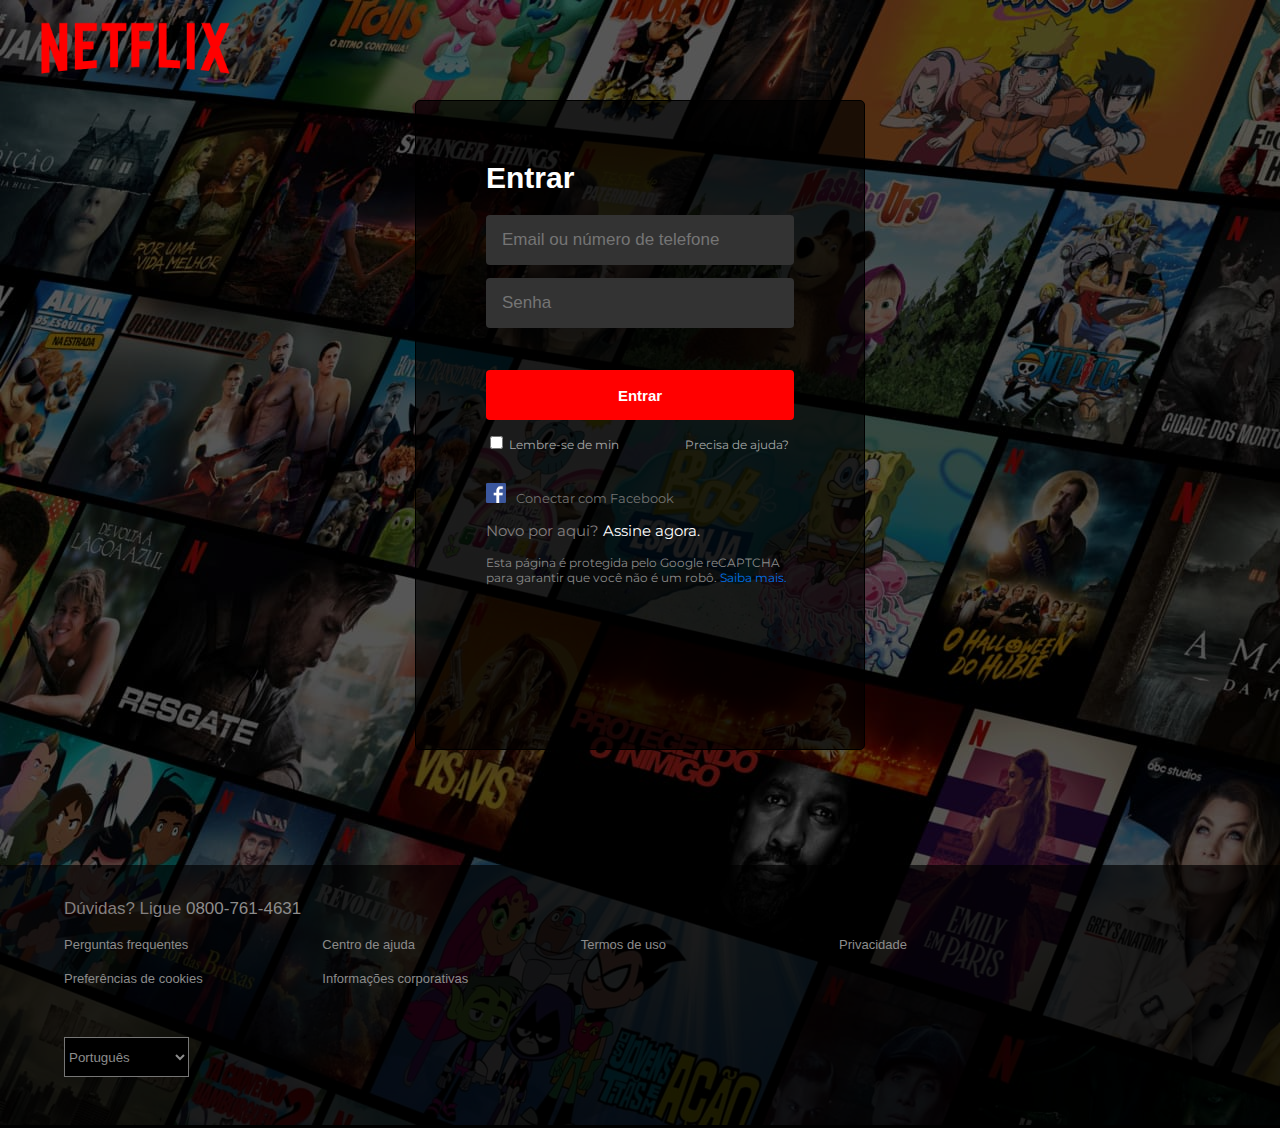
<file: index.html>
<!DOCTYPE html>
<html lang="pt-BR">
<head>
    <meta charset="UTF-8">
    <meta name="viewport" content="width=device-width, initial-scale=1.0">
    <link rel="stylesheet" href="css/estilos.css">
    <link rel="shortcut icon" href="img/favicon-netflix.ico" type="image/x-icon">
    <meta name="viewport" content="width=device-width; initial-scale=1">
    <title>Netflix</title>
</head>
<body>
    <div class="bg-image">
        <img src="img/netflix-bg.jpg" alt="imagem de plano de fundo, com vário títulos de filmes e séries">
    </div>
    <div class="conteudo">
        <header>
            <a href="https://www.netflix.com/br/">
                <img src="img/netflix-logo.png" alt="logotipo do netflix">
            </a>
        </header>
        <main>
            <h1>Entrar</h1>
            <form action="">
                <p><input type="email" name="email" id="email" placeholder="Email ou número de telefone"></p>
                <p><input type="password" name="senha" id="senha" placeholder="Senha"></p><br>
                <p><input type="submit" value="Entrar" class="submit"></p>
                <p class="check">
                    <input type="checkbox" id="lembrar" name="lembrar" value="lembrar">
                    <label for="lembrar" class="label-lembrar">Lembre-se de min</label>
                    <a class="help" href="https://www.netflix.com/br/LoginHelp">Precisa de ajuda?</a>
                </p>
            </form>
            <p>
                <a href="https://pt-br.facebook.com/login/">
                    <img class="logo-facebook" src="img/facebook-logo.png" alt="logo-facebook"><span class="conectar">Conectar com Facebook</span>
                </a>
            </p>
            <p class="novo" >Novo por aqui? <a href="https://www.netflix.com/br/">Assine agora.</a></p>
            <p class="protegido">
                Esta página é protegida pelo Google reCAPTCHA 
                <span>
                    para garantir que você não é um robô. <a href="#saiba-mais">Saiba mais.</a>
                </span>
            </p>
        </main>
        <footer>
            <nav>
                <p class="duvidas">Dúvidas? Ligue <a href="">0800-761-4631</a></p>
                <ul>
                    <li><a href="https://help.netflix.com/pt/node/412">Perguntas frequentes</a></li>
                    <li><a href="https://help.netflix.com/pt/">Centro de ajuda</a></li>
                    <li><a href="https://help.netflix.com/legal/termsofuse">Termos de uso</a></li>
                    <li><a href="https://help.netflix.com/legal/privacy">Privacidade</a></li>
                    <li><a href="https://help.netflix.com/legal/privacy#cookies">Preferências de cookies</a></li>
                    <li><a href="https://help.netflix.com/legal/corpinfo">Informações corporativas</a></li>      
                </ul>
            </nav>
            <select name="idioma">
                <option value="pt">Português</option>
                <option value="in">English</option>
            </select>
        </footer> 
    </div>
    
</body>
</html>
</file>
<file: css/estilos.css>
@import url('https://fonts.googleapis.com/css2?family=Montserrat:wght@100;400&display=swap');

* {
    box-sizing: border-box;
}

html {
    height: 100%;
    width: 100%;
}

body {
    font-family: 'Montserrat', sans-serif;
    font-size: 13px;
    width: 100%;
    margin: 0;
    padding: 0;
    background-color: black;
}
h1 {
    font-family: Arial, Helvetica, sans-serif;
    font-size: 30px;
}

p {
    color: rgb(131, 127, 127);
}

a {
    color: white;
    text-decoration: none;
}

/*background*/

.bg-image {
    width: 100%;/*1570px;*/
    height: 100%;/*1130px;*/
    filter: brightness(45%);
    position: relative;
    top: 0;
    left: 0;
    z-index: 0;
    overflow: hidden;
    background-color: black;
}
.bg-image img {
    object-fit: cover; 
}

/*corpo*/

.conteudo{
    position: absolute;
    top: 0;
    z-index: 7;
    width: 100%;
}

/*cabeçalho*/

header {
    height: 100px;
    width: 100%;
}

header img {
    height: 130%;
    margin: -20px 0 20px 20px;
    filter: saturate(250%);
}

/*login*/

main {
    width: 450px;
    height: 650px;
    margin: 0 auto 115px auto;
    padding: 40px 70px 0 70px;
    background-color: rgba(0,0,0, 0.68);
    color: white;
    border: 1px solid black;
    border-radius: 5px;
}

input#email, #senha{
    height: 50px;
    width: 100%;
    padding: 16px;
    border-radius: 4px;
    border: none;
    font-weight: 500;
    background-color: #333333;
    font-size: 17px;
}
#email:focus , #senha:focus {
    padding: 0px 0px 20px 16px;
    font-size: 12px;
    outline: none;
}

.submit {
    width: 100%;
    height: 50px;
    border-radius: 4px;
    border: none;
    font-family: Arial, Helvetica, sans-serif;
    font-size: 15px;
    font-weight: bold;
    color: white;
    background-color: red;
    cursor: pointer;
}

p.check {
    margin-bottom: 20px;
    height: 30px;
}

label.label-lembrar {
    color: rgba(245, 245, 245, 0.651);
    font-size: 12px;
    display: inline-block;
    width: 50%;
    /*margin-right: 59px;*/
}

.help {
    color: rgba(245, 245, 245, 0.651);
    font-size: 12px;
    display: inline-block;
    width: 40%;
    text-align: right;
}

.logo-facebook {
    height: 20px;
    margin-right: 10px;
}

span.conectar {
    color: #737373;
}

.novo {
    font-size: 15px;
}

.protegido {
    font-size: 12px;
    color: #8c8c8c;
}

.protegido a {
    color: #0071eb;
}

.protegido a:hover {
    text-decoration: underline;
}

/*footer*/

footer {
    background-color: rgba(0,0,0, 0.68);
    color: white;
    padding: 17px 0 50px 17%;
    margin-bottom: 0;
}

.duvidas {
    font-family: Arial, Helvetica, sans-serif;
    font-size: 17px;
}

.duvidas a {
    font-family: Arial, Helvetica, sans-serif;
    font-size: 17px;
    font-weight: 400;
    color: #8c8c8c;
}

.duvidas a:hover {
    text-decoration: underline;
}

nav {
    padding-bottom: 20px;
}

nav a {
    font-family: Arial, Helvetica, sans-serif;
    font-size: 13px;
    color: #8c8c8c;
    width: 25%;
}

nav a:hover {
    text-decoration: underline;
}

ul {
    padding: 0;
    width: 100%;  
}

ul li{
    list-style-type: none;
    display: inline-block;
    width: 21%;
    padding-bottom: 18px;
    vertical-align: top;
}

select {
    width: 125px;
    height: 40px;
    color: #8c8c8c;
    background-color: black;
}

/*viewport*/

@media (max-width: 1350px) {
    footer {
        padding: 17px 0 50px 5%;
        margin-bottom: 0;
    }
}

@media (max-width: 750px) {
    footer {
        padding: 17px 0 50px 5%;
        margin-bottom: 0;
    }

    .bg-image {
        display: none;
    }

    ul li {
        width: 30%;
    }

    main {
        width: 100%;
        height: auto;
        margin: 0 auto 0 auto;
        padding: 0 5% 10% 5%;
        background-color: rgba(0,0,0, 0.68);
        color: white;
        border-bottom: 1px solid  #8c8c8c;
        border-radius: 5px;
    }

    header {
        height: 100px;
        width: 100%;
    }

    header img {
        height: 110%;
        margin: -10px 0 0 0;
        filter: saturate(250%);
    }
}
</file>
